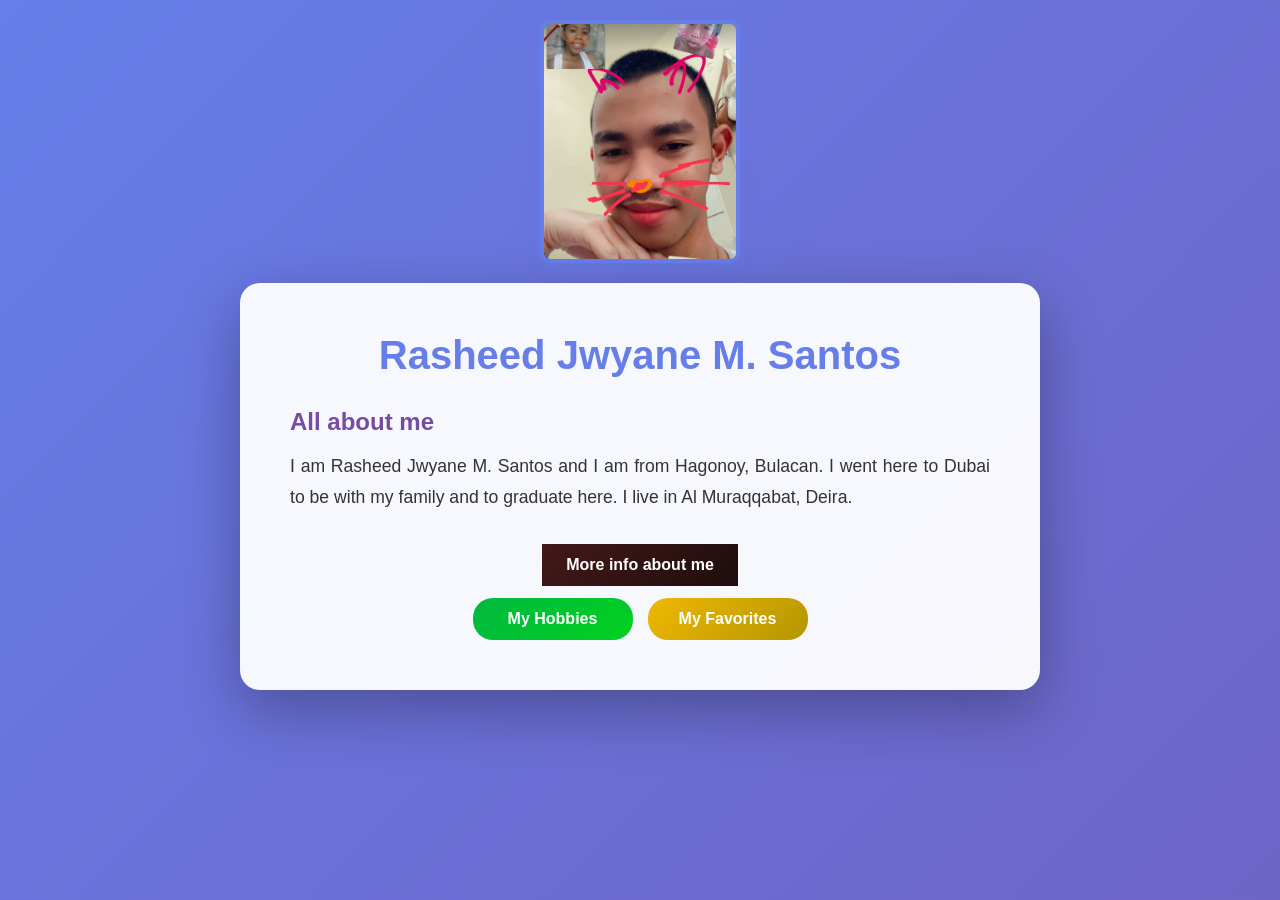
<file: index.html>
<!DOCTYPE html>
<html lang="en">
<head>
    <link rel="stylesheet" href="index.css">
    <meta charset="UTF-8">
    <meta name="viewport" content="width=device-width, initial-scale=1.0">
    <title>Rasheed</title>
</head>
<body>
    <img src="Eggshed.png" alt="Profile Picture" class="profile-pic">
    <div class="container">
        <h1>Rasheed Jwyane M. Santos</h1>
        <h2>All about me</h2>
        <p>I am Rasheed Jwyane M. Santos and I am from Hagonoy, Bulacan. I went here to Dubai to be with my family and to graduate here. I live in Al Muraqqabat, Deira. </p>
        <div class="button-row-main">
            <button class="btn2" onclick="window.location.href='index2.html'">More info about me</button>
            <div class="button-row-sub">
                <button class="btn1" onclick="window.location.href='hobbiesmytashicakes.html'">My Hobbies</button>
                <button class="btn3" onclick="window.location.href='myfavorite.html'">My Favorites</button>
            </div>
        </div>

    </div>
</body>
</html>
</file>
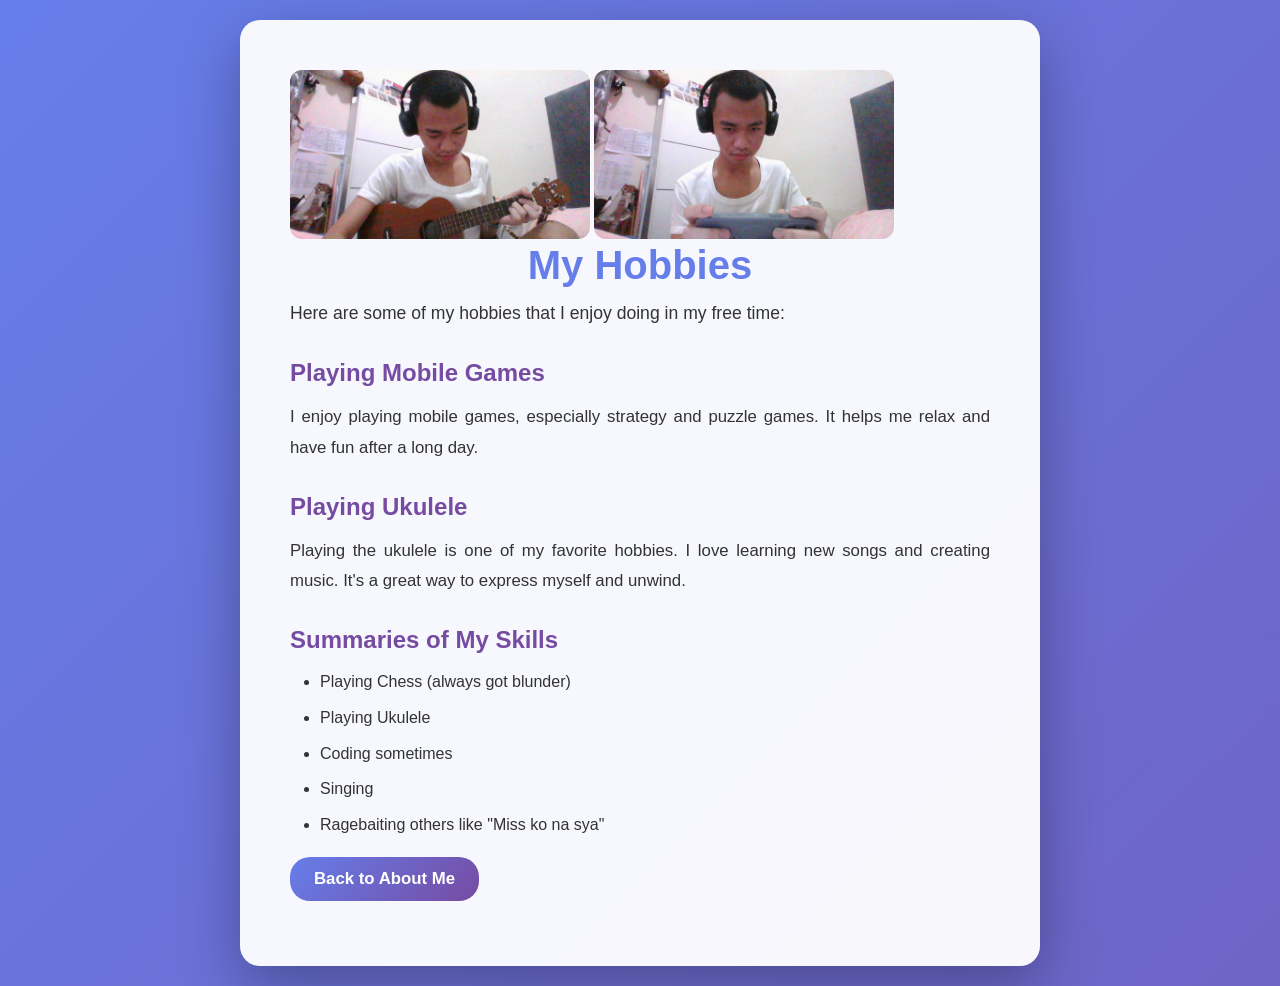
<file: hobbiesmytashicakes.html>
<!DOCTYPE html>
<html lang="en">
<head>
    <link rel="stylesheet" href="index.css">
    <meta charset="UTF-8">
    <meta name="viewport" content="width=device-width, initial-scale=1.0">
    <title>My Hobbies</title>
</head>
<body>
     <div class="container">
        <img class="ukulele" src="WIN_20260325_14_21_13_Pro.jpg">
        <img class="phone" src="WIN_20260325_14_24_07_Pro.jpg">
        <h1>My Hobbies</h1>
        <p>Here are some of my hobbies that I enjoy doing in my free time:</p>
        
        <h2>Playing Mobile Games</h2>
        <p>I enjoy playing mobile games, especially strategy and puzzle games. It helps me relax and have fun after a long day.</p>
        
        <h2>Playing Ukulele</h2>
        <p>Playing the ukulele is one of my favorite hobbies. I love learning new songs and creating music. It's a great way to express myself and unwind.</p>
    
    
        <h2>Summaries of My Skills</h2>
        <ul>
            <li>Playing Chess (always got blunder)</li>
            <li>Playing Ukulele</li>
            <li>Coding sometimes</li>
            <li>Singing</li>
            <li>Ragebaiting others like "Miss ko na sya"</li>
        </ul>

        <p><button onclick="window.location.href='index.html'">Back to About Me</button></p>
    </div>
</body>
</html>
</file>
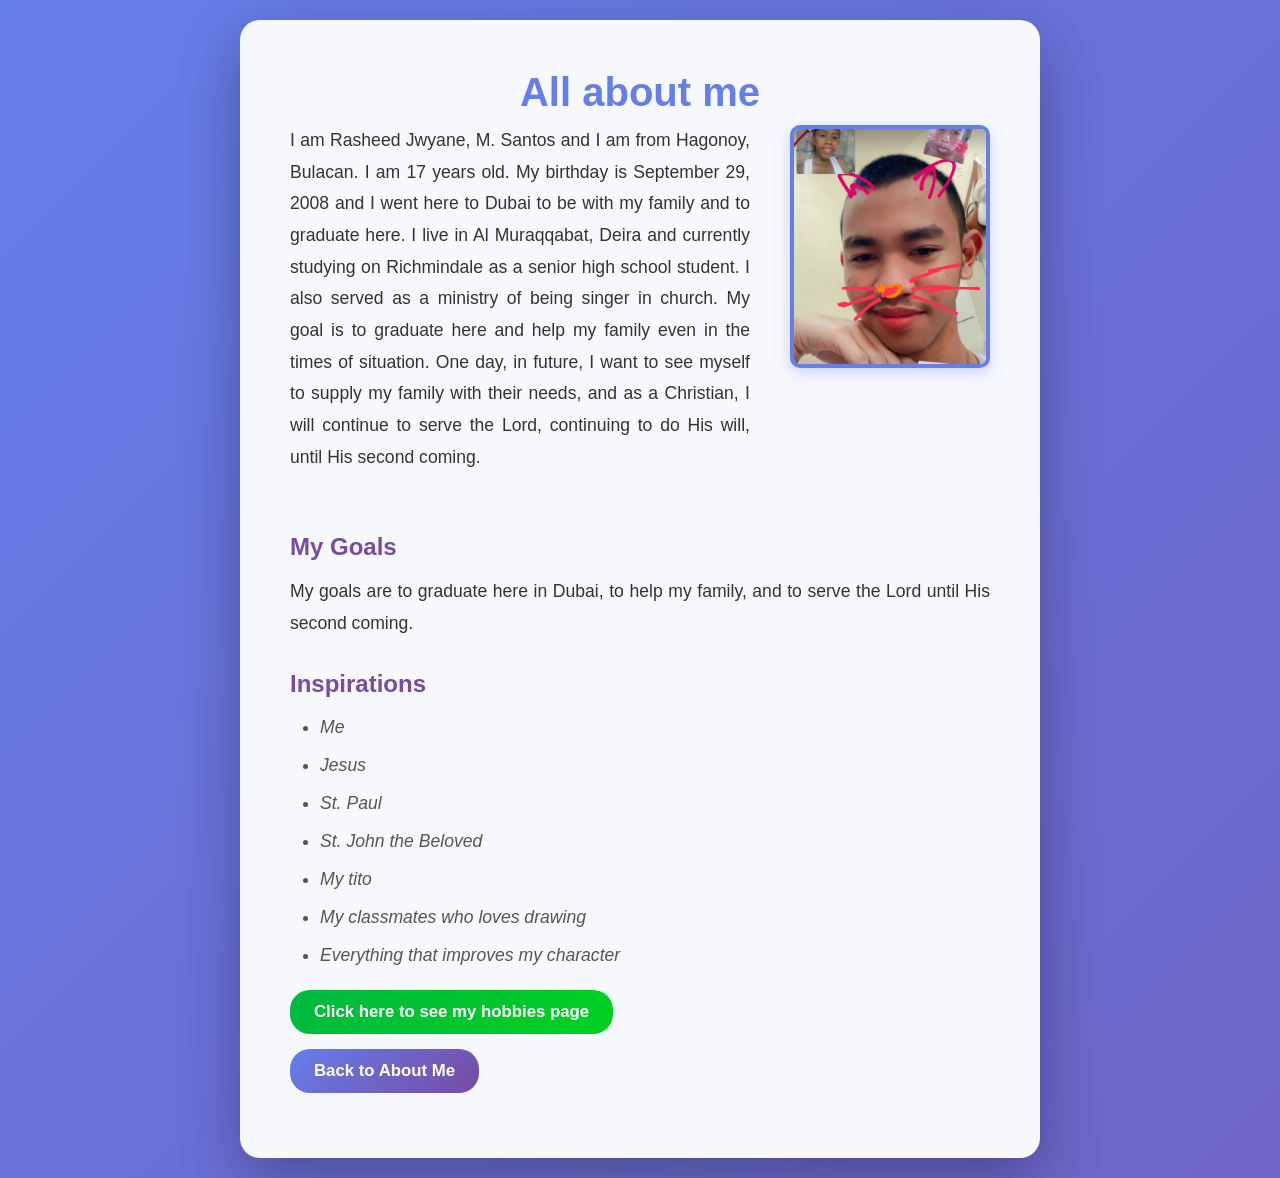
<file: index2.html>
<!DOCTYPE html>
<html lang="en">
<head>
    <link rel="stylesheet" href="index.css">
    <meta charset="UTF-8">
    <meta name="viewport" content="width=device-width, initial-scale=1.0">
    <title>About me</title>
 
</head>
<body>
    <div class="container">
        <h1>All about me</h1>
        <div class="intro-section">
            <p>I am Rasheed Jwyane, M. Santos and I am from Hagonoy, Bulacan. I am 17 years old. My birthday is September 29, 2008 and I went here to Dubai to be with my family and to graduate here. I live in Al Muraqqabat, Deira and currently studying on Richmindale as a senior high school student. I also served as a ministry of being singer in church. My goal is to graduate here and help my family even in the times of situation. One day, in future, I want to see myself to supply my family with their needs, and as a Christian, I will continue to serve the Lord, continuing to do His will, until His second coming.</p>
            <img src="Eggshed.png" alt="Profile Picture" class="profile-pic">
        </div>
        
        <h2>My Goals</h2>
        <p>My goals are to graduate here in Dubai, to help my family, and to serve the Lord until His second coming.</p>
        

        <h2>Inspirations</h2>
        <ul class="inspirations-list">
            <li>Me</li>
            <li>Jesus</li>
            <li>St. Paul</li>
            <li>St. John the Beloved</li>
            <li>My tito</li>
            <li>My classmates who loves drawing</li>
            <li>Everything that improves my character</li>
        </ul>
    
 <p><button class="btn1" onclick="window.location.href='hobbiesmytashicakes.html'">Click here to see my hobbies page</button></p>
 <p><button onclick="window.location.href='index.html'">Back to About Me</button></p>
</div>
</body>
</html>
</file>
<file: index.css>
* {
            margin: 0;
            padding: 0;
            box-sizing: border-box;
        }

        body {
            font-family: 'Segoe UI', Tahoma, Geneva, Verdana, sans-serif;
            background: linear-gradient(135deg, #667eea 0%, #764ba2 50%, #667eea 100%);
            background-size: 400% 400%;
            animation: gradientTransition 8s ease infinite;
            min-height: 100vh;
            padding: 20px;
        }

        @keyframes gradientTransition {
            0% {
                background-position: 0% 50%;
            }
            50% {
                background-position: 100% 50%;
            }
            100% {
                background-position: 0% 50%;
            }
        }

        .container {
            max-width: 800px;
            margin: 0 auto;
            background: rgba(255, 255, 255, 0.95);
            padding: 50px;
            border-radius: 20px;
            box-shadow: 0 20px 60px rgba(0, 0, 0, 0.3);
        }

        h1 {
            color: #667eea;
            margin-bottom: 10px;
            font-size: 2.5em;
            text-align: center;
        }

        .intro-section {
            display: flex;
            align-items: flex-start;
            gap: 20px;
            margin-bottom: 30px;
        }

        .intro-section p {
            flex: 1;
            margin-bottom: 0;
        }

        .profile-pic {
            width: 200px;
            height: auto;
            border-radius: 10px;
            object-fit: cover;
            border: 4px solid #667eea;
            box-shadow: 0 5px 15px rgba(102, 126, 234, 0.3);
            margin: 0 auto 20px;
            display: block;
        }

        .intro-section .profile-pic {
            float: right;
            margin: 0 0 0 20px;
            flex-shrink: 0;
        }

        h2 {
            color: #764ba2;
            margin-top: 30px;
            margin-bottom: 15px;
            font-size: 1.5em;
        }

        p {
            color: #333;
            line-height: 1.8;
            font-size: 1.05em;
            margin-bottom: 15px;
            text-align: justify;
        }

        p:first-of-type {
            margin-bottom: 30px;
            font-size: 1.1em;
            font-weight: 500;
        }

        table {
            width: 100%;
            border-collapse: double;
            margin-top: 20px;
            box-shadow: 0 2px 8px rgba(0, 0, 0, 0.1);
        }

        th {
            background: linear-gradient(135deg, #667eea 0%, #764ba2 100%);
            color: white;
            padding: 12px;
            text-align: left;
            border: 2px solid #667eea;
            font-weight: bold;
        }

        td {
            padding: 12px;
            border: 2px solid #667eea;
            color: #333;
        }

        td a {
            color: #667eea;
            text-decoration: none;
            font-weight: 500;
            transition: color 0.3s;
        }

        td a:hover {
            color: #764ba2;
            text-decoration: underline;
        }

        tr:hover {
            background: rgba(102, 126, 234, 0.1);
        }

        ul {
            padding-left: 30px;
            margin-top: 15px;
            margin-bottom: 20px;
            color: #333;
        }

        ul li {
            margin-bottom: 10px;
            line-height: 1.6;
        }

        .inspirations-list li {
            font-style: italic;
            font-size: 1.1em;
            color: #555;
        }

        button {
            background: linear-gradient(135deg, #667eea 0%, #764ba2 100%);
            color: white;
            padding: 12px 24px;
            border: none;
            border-radius: 20px;
            font-size: 1em;
            font-weight: bold;
            cursor: pointer;
            transition: transform 0.3s, box-shadow 0.3s;
        }

        button:hover {
            transform: scale(1.05);
            box-shadow: 0 5px 15px rgba(102, 75, 162, 0.4);
        }

        .btn2 {
            background: linear-gradient(135deg, #431919 0%, #1f0d0d 100%);
            display: inline-block;
            border-radius: 0;
            margin: 20px auto;
            text-align: center;
            vertical-align: middle;
            padding: 0;
        }
        .btn1 {
            background: linear-gradient(135deg, #00b840 0%, #00d11f 100%);
            display: inline-block;
            margin: 0 auto;
            width: auto;
        }
        .btn3 {
            background: linear-gradient(135deg, #efb803 0%, #b49600 100%);
            display: block;
            margin: 20px auto;
            width: fit-content;
        }
        .button-row-main {
            text-align: center;
            margin-top: 20px;
        }

        .button-row-sub {
            display: flex;
            justify-content: center;
            gap: 15px;
            margin-top: 12px;
            flex-wrap: wrap;
        }

        .btn1,
        .btn2,
        .btn3 {
            display: inline-block;
            margin: 0;
            width: auto;
            min-width: 160px;
            padding: 12px 24px;
        }

        .SBR,
        .codm,
        .church,
        .napoleon,
        .rob,
        .music {
            width: 100%;
            max-width: 300px;
            height: auto;
            display: block;
            margin: 15px auto;
            border-radius: 12px;
            box-shadow: 0 8px 20px rgba(0,0,0,0.2);
        }

        .favorites-grid {
            display: grid;
            grid-template-columns: repeat(auto-fit, minmax(200px, 1fr));
            gap: 15px;
            margin-bottom: 30px;
        }

        .favorites-grid a {
            text-decoration: none;
        }

        .favorites-grid img {
            width: 100%;
            height: 200px;
            object-fit: cover;
            border-radius: 12px;
            box-shadow: 0 8px 20px rgba(0,0,0,0.2);
            transition: transform 0.3s;
        }

        .favorites-grid img:hover {
            transform: scale(1.05);
        }
        .ukulele {
            width: 300px;
            height: auto;
            border-radius: 12px;
        }
        .phone {
            width: 300px;
            height: auto;
            border-radius: 12px;
        }
</file>
